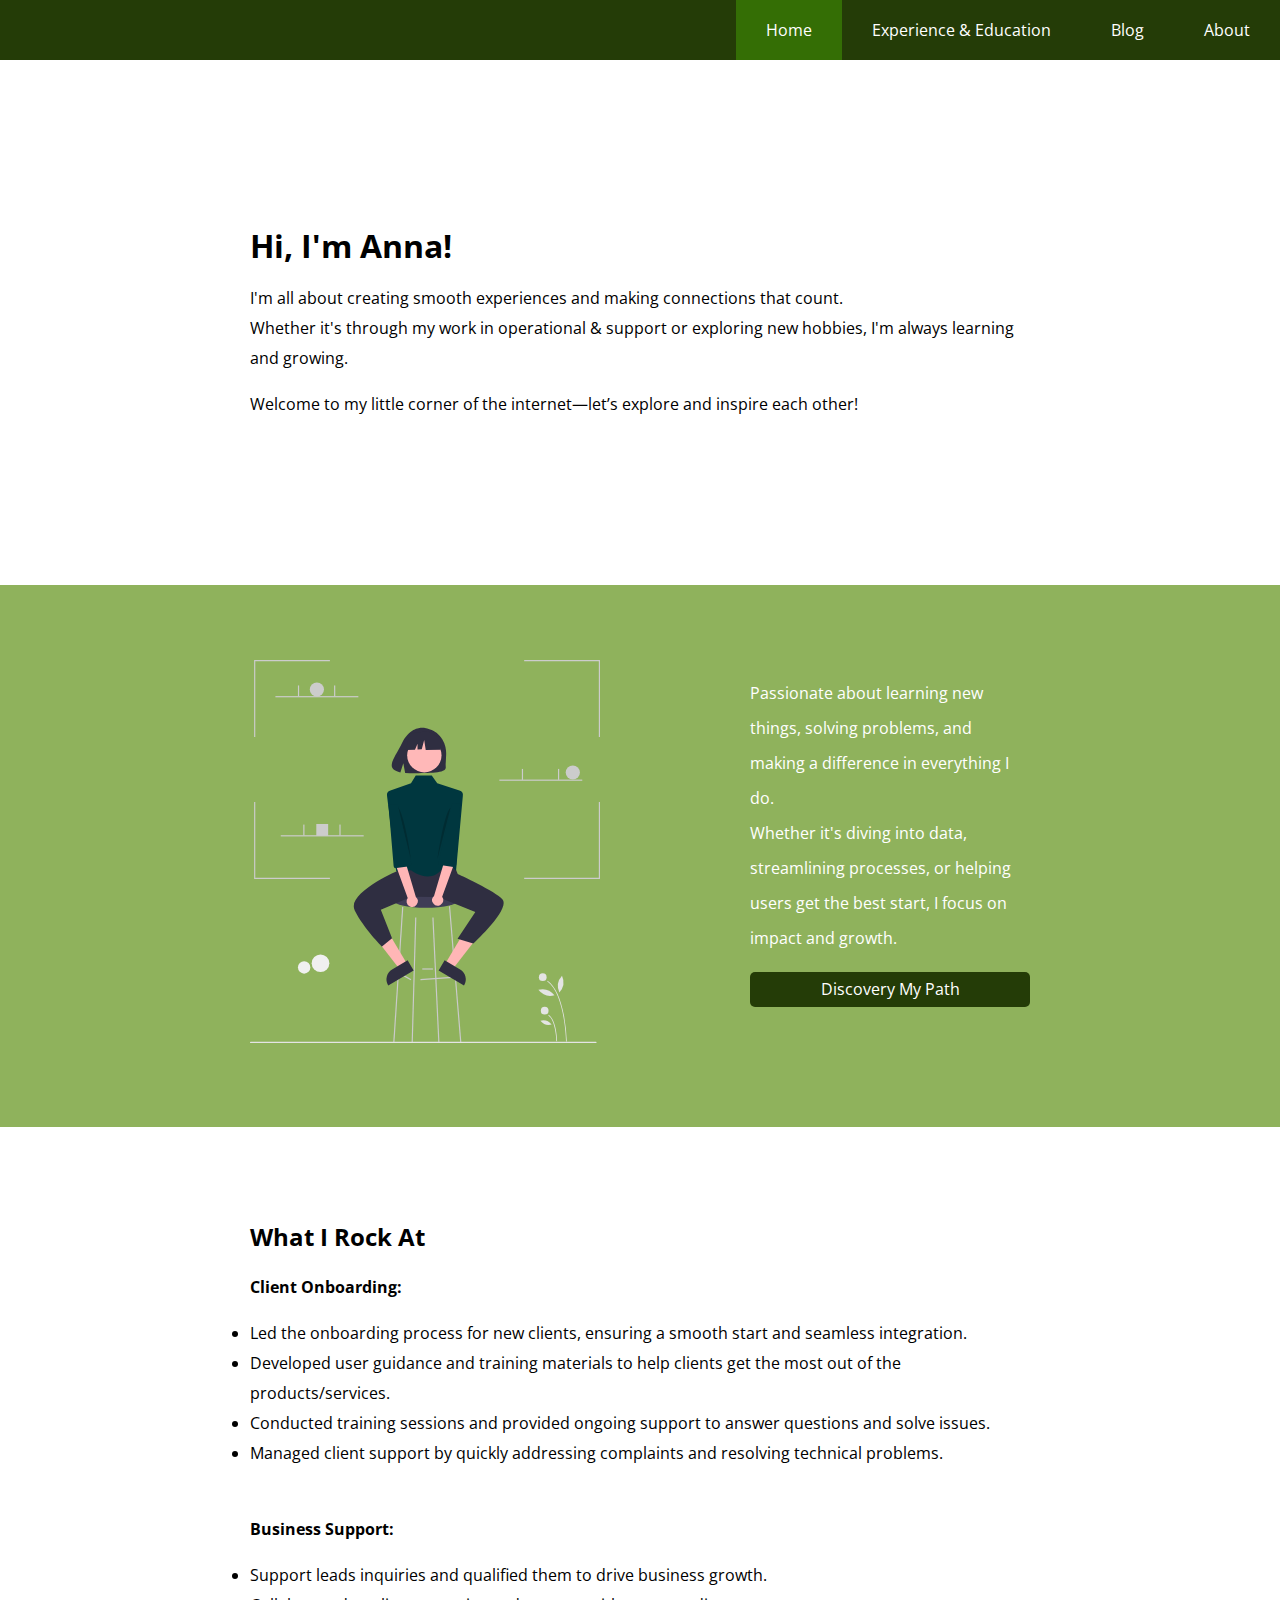
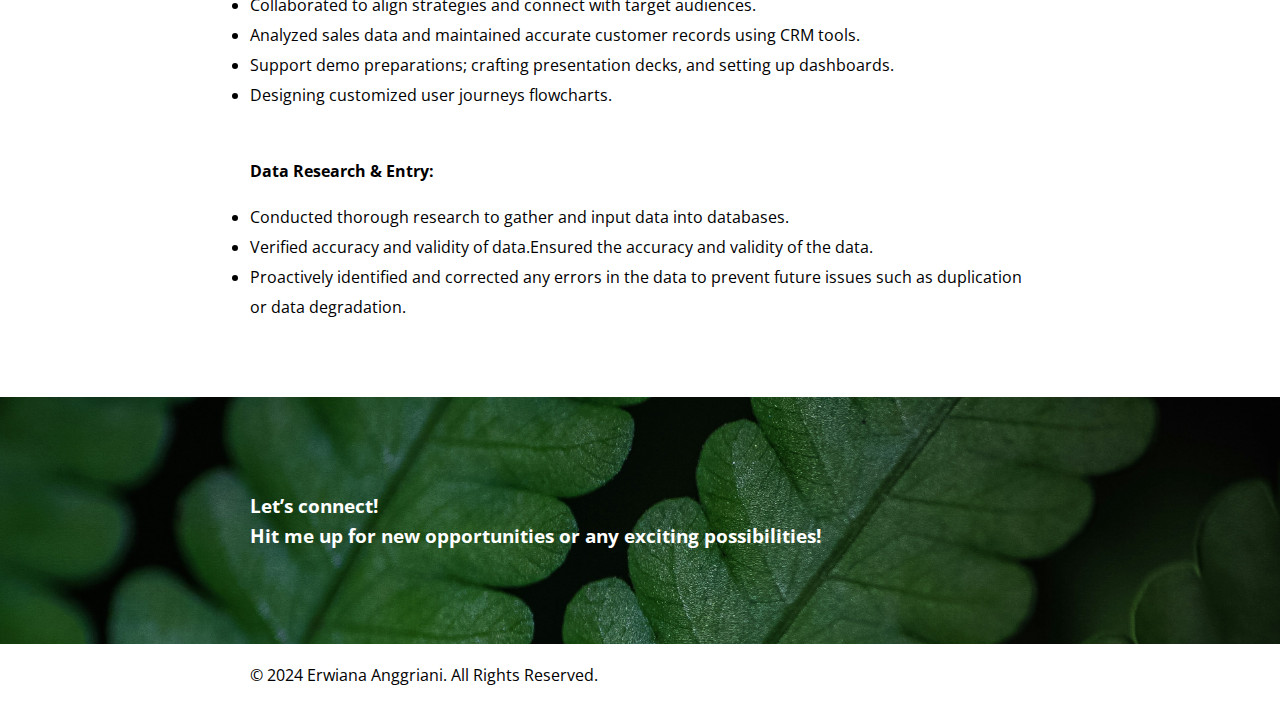
<file: index.html>
<!DOCTYPE html>
<html lang="en">
    <head>
        <meta charset="UTF-8">
        <meta name="viewport" content="width=device-width, initial-scale=1.0">
        <title>Erwiana's Website</title>
        <link rel="preconnect" href="https://fonts.googleapis.com">
        <link rel="preconnect" href="https://fonts.gstatic.com" crossorigin>
        <link href="https://fonts.googleapis.com/css2?family=Open+Sans:ital,wght@0,300..800;1,300..800&display=swap" rel="stylesheet">
        
        <link rel="stylesheet" href="css/nav.css">
        <link rel="stylesheet" href="css/style.css">
    </head>

    <body>
        <nav id="nav">
            <a href="index.html" class="nav-item nav-item--active">Home</a>
            <a href="porto.html" class="nav-item">Experience & Education</a>
            <a href="blog.html" class="nav-item">Blog</a>
            <a href="about.html" class="nav-item">About</a>
        </nav>

        <div id="homepage">
            <section id="upper1">
                <div class="area1">  
                    <h1>Hi, I'm Anna!</h1>
                    <p>I'm all about creating smooth experiences and making connections that count. </br> Whether it's through my work in operational & support or exploring new hobbies, I'm always learning and growing.</p>
                    <p>Welcome to my little corner of the internet—let’s explore and inspire each other!</p>
                </div> 
            </section>

            <section id="middle2">
                <div class="area2">
                    <div class="area2-left">
                        <img src="img/undraw_modern_professional_re_3b6l.svg" alt="modernprofessional" class="area2-image">
                    </div>

                    <div class="area2-right">
                        <p>Passionate about learning new things, solving problems, and making a difference in everything I do. </br> Whether it's diving into data, streamlining processes, or helping users get the best start, I focus on impact and growth.</p>
                        <a href="porto.html" class="discover-button">Discovery My Path</a>
                    </div>
                    
                </div>
            </section>

            <section id="lower3">
                <div class="area3">
                    <h2>What I Rock At</h2>
                    <p><b>Client Onboarding:</b></p>
                    <li>Led the onboarding process for new clients, ensuring a smooth start and seamless integration.</li>
                    <li>Developed user guidance and training materials to help clients get the most out of the products/services.</li>
                    <li>Conducted training sessions and provided ongoing support to answer questions and solve issues.</li>
                    <li>Managed client support by quickly addressing complaints and resolving technical problems.</li>
                    
                    <br>

                    <p><b>Business Support:</b></p>
                    <li>Support leads inquiries and qualified them to drive business growth.</li>
                    <li>Collaborated to align strategies and connect with target audiences.</li>
                    <li>Analyzed sales data and maintained accurate customer records using CRM tools.</li>
                    <li>Support demo preparations; crafting presentation decks, and setting up dashboards.</li>
                    <li>Designing customized user journeys flowcharts.</li>
                    
                    <br>

                    <p><b>Data Research & Entry:</b></p>
                    <li>Conducted thorough research to gather and input data into databases.</li>
                    <li>Verified accuracy and validity of data.Ensured the accuracy and validity of the data.</li>
                    <li>Proactively identified and corrected any errors in the data to prevent future issues such as duplication or data degradation.</li>
                </div>
            </section>

            <section id="ground4">
                <div class="area4">
                    <h3>Let’s connect! </br> Hit me up for new opportunities or any exciting possibilities!</h3>
                </div>
            </section>
        </div>
   

   
        <footer id="footer">
            <div id="copyright">
                <div class="area5">
                    <p>© 2024 Erwiana Anggriani. All Rights Reserved.</p>
                </div>
            </div>
        </footer>
    </body>
</html>
</file>
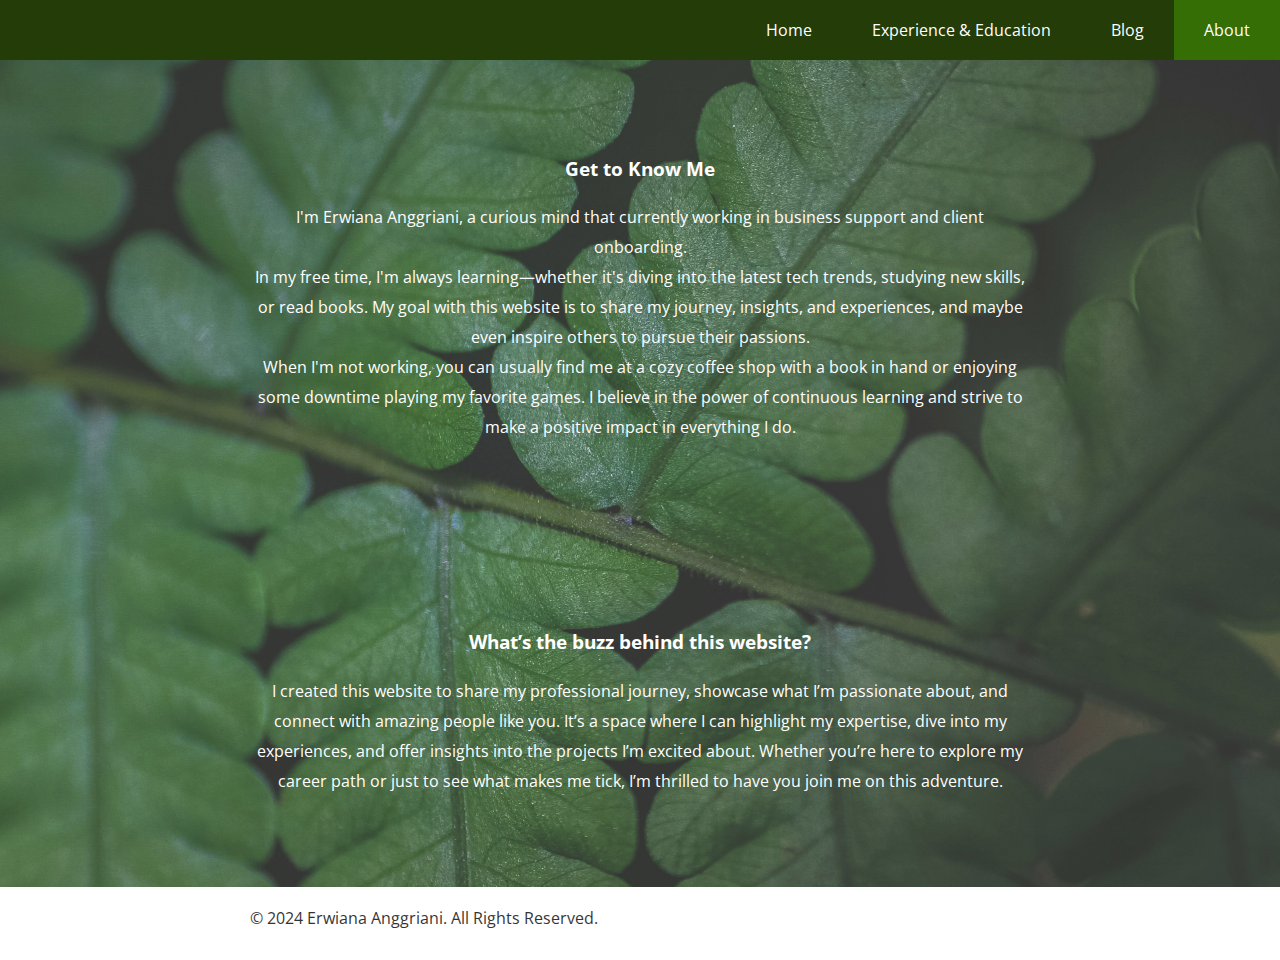
<file: about.html>
<!DOCTYPE html>
<html lang="en">
    <head>
        <meta charset="UTF-8">
        <meta name="viewport" content="width=device-width, initial-scale=1.0">
        <title>About | Erwiana's Website</title>
        <link rel="preconnect" href="https://fonts.googleapis.com">
        <link rel="preconnect" href="https://fonts.gstatic.com" crossorigin>
        <link href="https://fonts.googleapis.com/css2?family=Open+Sans:ital,wght@0,300..800;1,300..800&display=swap" rel="stylesheet">
        
        <link rel="stylesheet" href="css/nav.css">
        <link rel="stylesheet" href="css/style.css">
    </head>

    <body>
        <nav id="nav">
            <a href="index.html" class="nav-item">Home</a>
            <a href="porto.html" class="nav-item">Experience & Education</a>
            <a href="blog.html" class="nav-item">Blog</a>
            <a href="about.html" class="nav-item  nav-item--active">About</a>
        </nav>

        <div id="about">
            <div class="get-to-know-me">
                <h3>Get to Know Me</h3>
                <p>I'm Erwiana Anggriani, a curious mind that currently working in business support and client onboarding.
                </br>In my free time, I'm always learning—whether it's diving into the latest tech trends, studying new skills, or read books. My goal with this website is to share my journey, insights, and experiences, and maybe even inspire others to pursue their passions.
                </br>When I'm not working, you can usually find me at a cozy coffee shop with a book in hand or enjoying some downtime playing my favorite games. I believe in the power of continuous learning and strive to make a positive impact in everything I do.</p>
            </div>  

            <div class="purpose">
                <h3>What’s the buzz behind this website?</h3>
                <p>I created this website to share my professional journey, showcase what I’m passionate about, and connect with amazing people like you. It’s a space where I can highlight my expertise, dive into my experiences, and offer insights into the projects I’m excited about. Whether you’re here to explore my career path or just to see what makes me tick, I’m thrilled to have you join me on this adventure.</p>
            </div>

            <div class="layer"></div>
        </div>

        <footer id="footer">
            <div id="copyright">
                <div class="area5">
                    <p>© 2024 Erwiana Anggriani. All Rights Reserved.</p>
                </div>
            </div>
        </footer>
    </body>
</html>
</file>
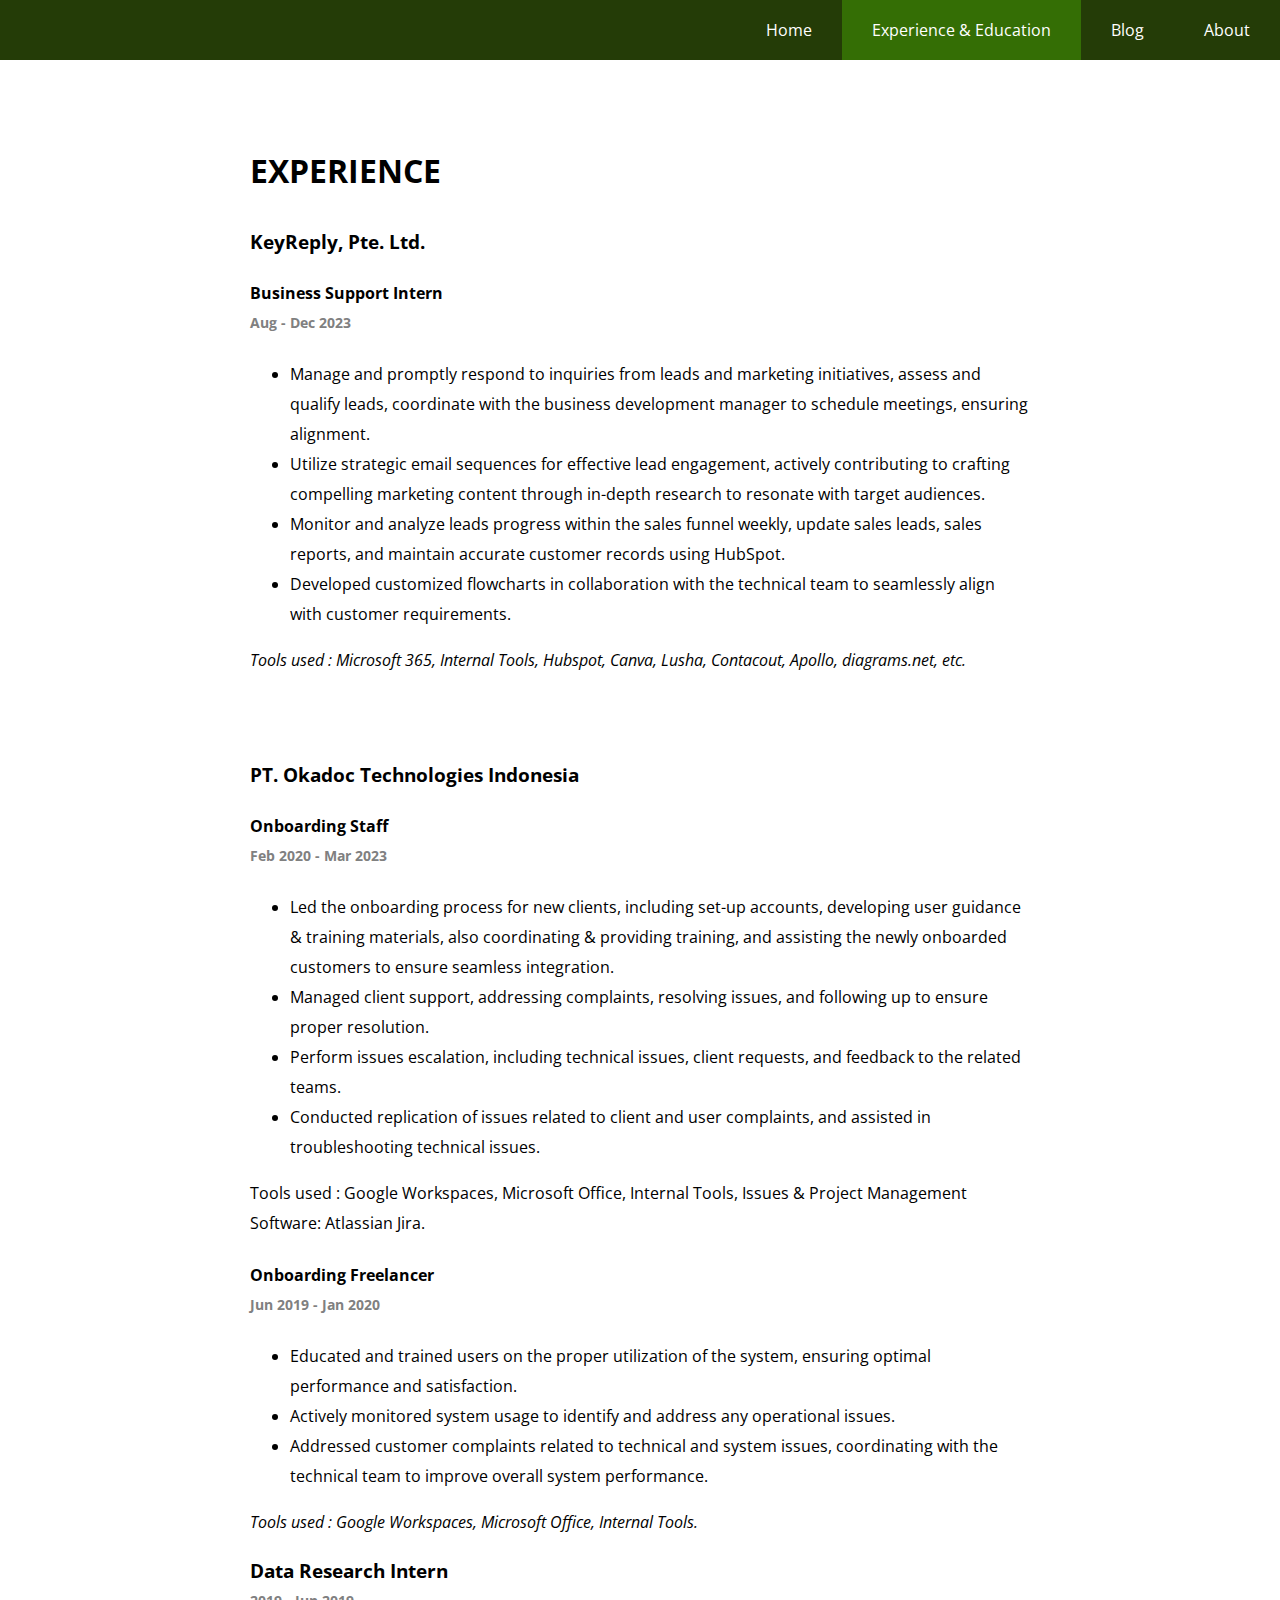
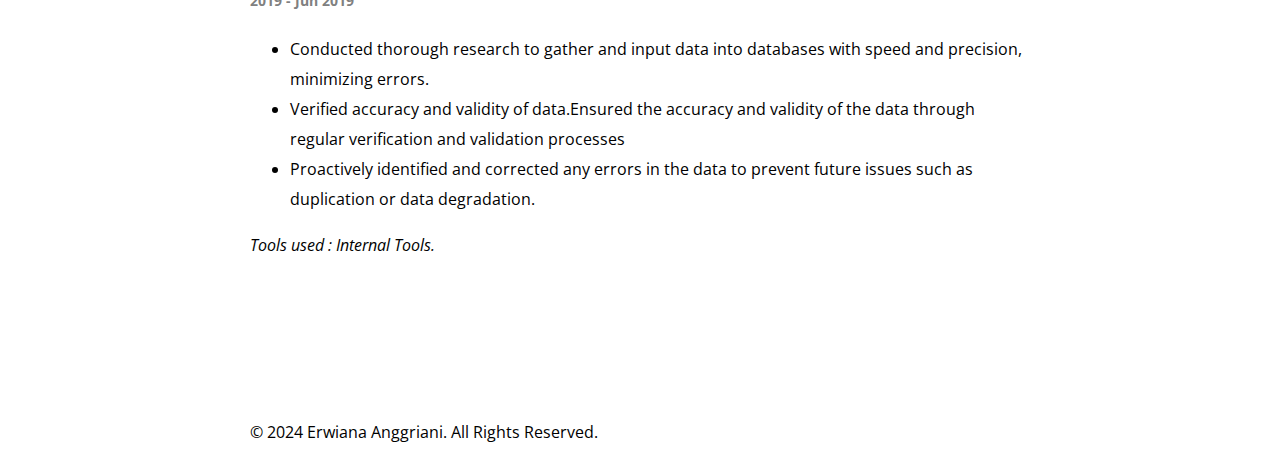
<file: porto.html>
<!DOCTYPE html>
<html lang="en">

<head>
    <meta charset="UTF-8">
    <meta name="viewport" content="width=device-width, initial-scale=1.0">
    <title>Porto | Erwiana's Website</title>
    <link rel="preconnect" href="https://fonts.googleapis.com">
    <link rel="preconnect" href="https://fonts.gstatic.com" crossorigin>
    <link href="https://fonts.googleapis.com/css2?family=Open+Sans:ital,wght@0,300..800;1,300..800&display=swap" rel="stylesheet">
    <link rel="stylesheet" href="css/nav.css">
    <link rel="stylesheet" href="css/style.css">
</head>

<body>
    <nav id="nav">
        <a href="index.html" class="nav-item">Home</a>
        <a href="porto.html" class="nav-item  nav-item--active">Experience & Education</a>
        <a href="blog.html" class="nav-item">Blog</a>
        <a href="about.html" class="nav-item">About</a>
    </nav>
    <div id="porto">

        <h1>EXPERIENCE</h1>
        <div class="porto-card">
            <h3>KeyReply, Pte.  Ltd.</h3>
            <h4>Business Support Intern <span>Aug - Dec 2023</span></h4>
            <ul>
                <li>Manage and promptly respond to inquiries from leads and marketing initiatives, assess and qualify leads, coordinate with the business development manager to schedule meetings, ensuring alignment.</li>
                <li>Utilize strategic email sequences for effective lead engagement, actively contributing to crafting compelling marketing content through in-depth research to resonate with target audiences.</li>
                <li>Monitor and analyze leads progress within the sales funnel weekly, update sales leads, sales reports, and maintain accurate customer records using HubSpot.</li>
                <li>Developed customized flowcharts in collaboration with the technical team to seamlessly align with customer requirements.</li>
            </ul>
            <p><i>Tools used : Microsoft 365, Internal Tools, Hubspot, Canva, Lusha, Contacout, Apollo, diagrams.net, etc.</i></p>
        </div>



        <div class="porto-card">
            <h3>PT. Okadoc Technologies Indonesia</h3>
            <h4>Onboarding Staff <span>Feb 2020 - Mar 2023</span></h4>
            <ul>
                <li>Led the onboarding process for new clients, including set-up accounts, developing user guidance &amp; training materials, also coordinating &amp; providing training, and assisting the newly onboarded customers to ensure seamless integration.</li>
                <li>Managed client support, addressing complaints, resolving issues, and following up to ensure proper resolution.</li>
                <li>Perform issues escalation, including technical issues, client requests, and feedback to the related teams.</li>
                <li>Conducted replication of issues related to client and user complaints, and assisted in troubleshooting technical issues.</li>
            </ul>
            <p>Tools used : Google Workspaces, Microsoft Office, Internal Tools, Issues &amp; Project Management Software: Atlassian Jira.</p>

            <h4>Onboarding Freelancer <span>Jun 2019 - Jan 2020</span></h4>
            <ul>
                <li>Educated and trained users on the proper utilization of the system, ensuring optimal performance and satisfaction.</li>
                <li>Actively monitored system usage to identify and address any operational issues.</li>
                <li>Addressed customer complaints related to technical and system issues, coordinating with the technical team to improve overall system performance.</li>
            </ul>
            <p><i>Tools used : Google Workspaces, Microsoft Office, Internal Tools.</i></p>

            <h3>Data Research Intern <span>2019 - Jun 2019</span></h3>
            <ul>
                <li>Conducted thorough research to gather and input data into databases with speed and precision, minimizing errors.</li>
                <li>Verified accuracy and validity of data.Ensured the accuracy and validity of the data through regular verification and validation processes</li>
                <li>Proactively identified and corrected any errors in the data to prevent future issues such as duplication or data degradation.</li>
            </ul>
            <p><i>Tools used : Internal Tools.</i></p>
        </div>
    </div>

    <footer id="footer">
        <div id="copyright">
            <div class="area5">
                <p>© 2024 Erwiana Anggriani. All Rights Reserved.</p>
            </div>
        </div>
    </footer>
</body>
</html>
</file>
<file: css/nav.css>
body {
    margin: 0;
    padding: 0;
    font-family: "Open Sans", sans-serif;
    line-height: 30px;
}

/* NAVIGATION STYLING */
#nav {
    display: flex;
    flex-direction: row;
    margin: 0;
    background: #243c07;
    justify-content: right;
}


#nav .nav-item {
    padding: 15px 30px;
    color: white;
    text-decoration: none;
    font-family: "Open Sans", sans-serif;
}

#nav .nav-item:hover {
    background: #346e05;
    transition: 0.15s ease-in;
}

#nav .nav-item.nav-item--active {
    background: #346e05;;
}
/* END OF NAVIGATION STYLING */
</file>
<file: css/style.css>
#homepage {

}

#upper1,
#middle2,
#lower3,
#ground4,
#footer,
#blog,
#about,
#porto {
    display: flex;
    padding: 75px 250px;
}

#upper1 {
    display: flex;
    justify-content: center;
    align-items: center;
    padding: 150px 250px;
}

#middle2 {
    background: #8fb25c;
    color: white;
}

.area2 {
    display: flex;
}

.area2-image {
    width: 350px;
}

.area2-right {
    margin-left: 150px;
    display: flex;
    flex-direction: column;
    justify-content: right;
    line-height: 35px;
}

.discover-button {
    background: #243c07;
    color: white;
    text-decoration: none;
    border-radius: 5px;
    text-align: center;
}

.discover-button:hover,
.discover-button:focus {
    background: #346e05;
}

#ground4 {
    background-image: url("../img/botanical1.jpeg");
    color: white;
    background-size: cover;
}


#footer {
    padding-top: 0;
    padding-bottom: 0;
}

.botanical-image {
    background-image: url("../img/botanical1.jpeg");
    color: white;
    background-size: cover;
    height: 300px;
}

#blog,
#porto {
    flex-direction: column;
}

.article {
    margin-bottom: 50px;
    display: flex;
    flex-direction: row;
    padding-bottom: 50px;
    border-bottom: 1px solid rgb(194, 194, 194);
    align-items: center;
}

.article-right {
    margin-left: 50px;
}

.article-left {}
.article-date {
    color: grey;
}

.porto-card {
    margin-bottom: 50px;
}

.porto-card span {
    color: gray;
    font-size: 14px;
    display: block;
}

#about {
    margin: 0;
    padding: 0;
    flex-direction: column;
    background-image: url('../img/botanical1.jpeg');
    color: white;   
    background-size: cover;
    display: flex;
}

.get-to-know-me,
.purpose {
    text-align: center;
    margin-bottom: 75px;
    margin-top: 75px;
    padding-left: 250px;
    padding-right: 250px;
}

.layer {
    background: rgba(255,255,255, 0.2);
    position: absolute;
    height: 100%;
    width: 100%;
}
</file>
